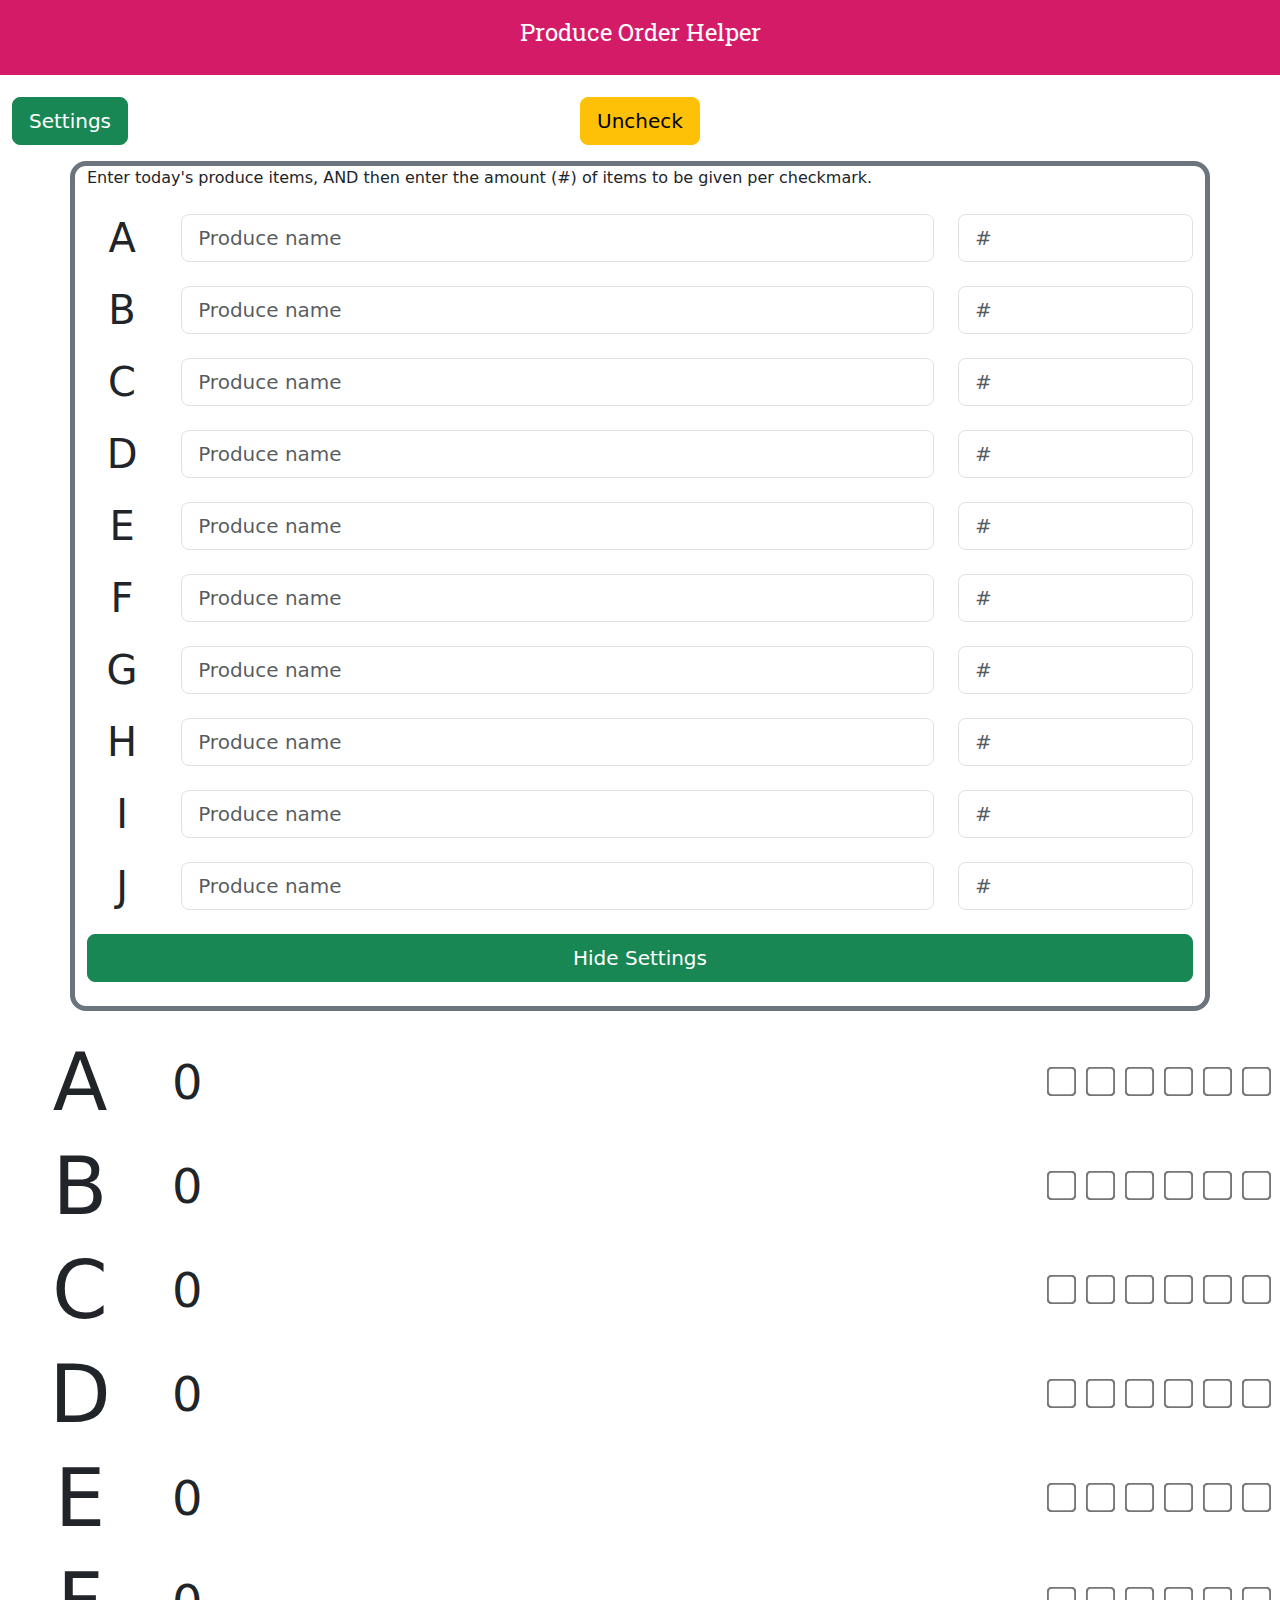
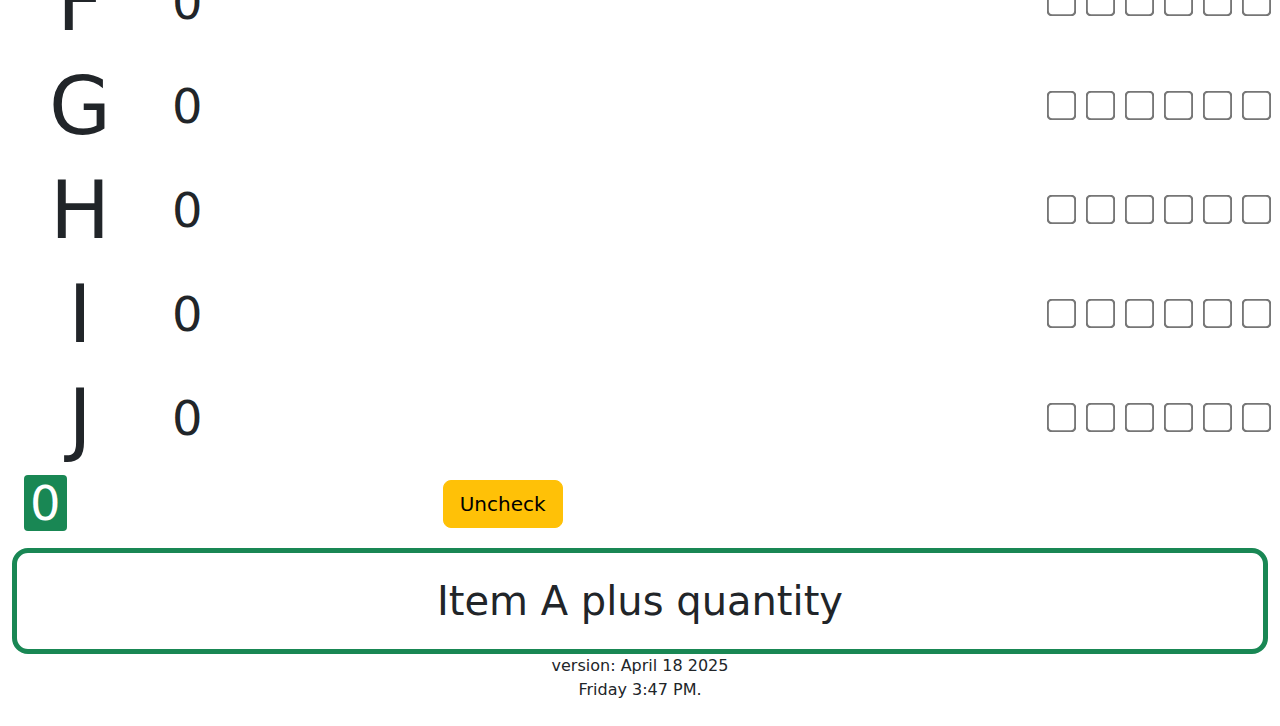
<file: index.html>
<!doctype html>
<html lang='en'>
<head>
<title>Order Helper</title>
<meta charset="utf-8">
<meta name="viewport" content="width=device-width, initial-scale=1">
<link href="https://cdn.jsdelivr.net/npm/bootstrap@5.3.3/dist/css/bootstrap.min.css" rel="stylesheet">
<script src="https://cdn.jsdelivr.net/npm/bootstrap@5.3.3/dist/js/bootstrap.bundle.min.js"></script>
<link rel="stylesheet" href="styles/produce.css">
<link rel="preconnect" href="https://fonts.googleapis.com">
<link rel="preconnect" href="https://fonts.gstatic.com" crossorigin>
<link href="https://fonts.googleapis.com/css2?family=Roboto+Slab:wght@100..900&display=swap" rel="stylesheet">
<style>

</style>
</head>

<body onload="uncheckallloop()">

  <h1 id='title' >
    Produce Order Helper
  </h1>

<!-- BEGIN TOP BUTTONS DIV topbuttonsrowdiv -->
<div class='container-fluid mb-3 '
	id='topbuttonsrowdiv'>
	
  <div class='row'>
	  
    <div class='col-4'>
	<button type="button" 
		class="btn btn-success btn-lg"
		data-bs-toggle="collapse"
		data-bs-target="#settingsdiv">
		Settings
	</button>
    </div>
	  
    <div class='col-4 text-center '>
	<button id="uncheckalltop" type="button" 
		class="btn btn-warning btn-lg">
		Uncheck
	</button>
    </div>
	  
    <div class='col-4'
	    id='empty3rd-column' >
    </div>
	  
  </div>
</div>	<!-- END TOP BUTTONS ROW : topbuttonsrowdiv -->
	
<!-- BEGIN SETTINGS DIV-->
<div class='container mb-3 
	    collapse show
	    border border-5 
	    border-secondary 
	    rounded-4' 
	id='settingsdiv'>
  
  <p>Enter today's produce items, AND then enter the amount (#)
    of items to be given per checkmark.</p>
	
  <div class='row align-items-center
	  	mt-4'>
	  
    <div class='col-1 text-center'>
      <span class="h1">A</span>
    </div>
	  
    <div class='col-11  '>
<!-- Begin row with Double columns inside -->    
      <div class="row"> 
    
        <div class="col-9"> 
          <input type="text" class="form-control form-control-lg" 
		  placeholder="Produce name" name="producenamea">
        </div> 
      
        <div class="col-3"> 
          <input type="text" class="form-control form-control-lg" 
		  placeholder="#" name="quantitya"> <!-- # per &#10004; -->
        </div> 
      
      </div> <!-- End row with Double columns inside -->  
	    
    </div> <!-- end 2nd column -->
	  
  </div> <!-- end row -->

<!-- ROW B BEGIN-->
  <div class='row align-items-center
	  	mt-4'>
	  
    <div class='col-1 text-center'>
      <span class="h1">
      B
      </span>
    </div>
	  
    <div class='col-11  '>
  <!-- Double columns inside row begins -->    
      <div class="row"> 
    
        <div class="col-9"> 
          <input type="text" class="form-control form-control-lg" 
		  placeholder="Produce name" name="producenameb">
        </div> 
      
        <div class="col-3"> 
          <input type="text" class="form-control form-control-lg" 
		  placeholder="#" name="quantityb"> <!-- # per &#10004; -->
        </div> 
      
      </div> <!-- End row with Double columns inside -->  
	    
    </div> <!-- end 2nd column -->
	  
  </div> <!-- ROW B END-->
  
  <!-- ROW C BEGIN-->
  <div class='row align-items-center
	  	mt-4'>
	  
    <div class='col-1 text-center'>
      <span class="h1">
       C
      </span>
    </div>
	  
    <div class='col-11  '>
  <!-- Double columns inside row begins -->    
      <div class="row"> 
    
        <div class="col-9"> 
          <input type="text" class="form-control form-control-lg" 
		  placeholder="Produce name" name="producenamec ">
        </div> 
      
        <div class="col-3"> 
          <input type="text" class="form-control form-control-lg" 
		  placeholder="#" name="quantityc "> <!-- # per &#10004; -->
        </div> 
      
      </div> <!-- End row with Double columns inside -->  
	    
    </div> <!-- end 2nd column -->
	  
  </div> <!-- ROW C END-->
  
<!-- ROW D BEGIN-->
<div class='row align-items-center
	  	mt-4'>
	  
  <div class='col-1 text-center'>
      <span class="h1">
       D
      </span>
    </div>
	  
    <div class='col-11  '>
  <!-- Double columns inside row begins -->    
      <div class="row"> 
    
        <div class="col-9"> 
          <input type="text" class="form-control form-control-lg" 
		  placeholder="Produce name" name="producenamed ">
        </div> 
      
        <div class="col-3"> 
          <input type="text" class="form-control form-control-lg" 
		  placeholder="#" name="quantityd "> <!-- # per &#10004; -->
        </div> 
      
      </div> <!-- End row with Double columns inside -->  
	    
    </div> <!-- end 2nd column -->
	  
  </div> <!-- ROW D END-->
  
<!-- ROW E BEGIN-->
<div class='row align-items-center
	  	    mt-4'>
	  
  <div class='col-1 text-center'>
    <span class="h1">
       E
    </span>
  </div>
	  
  <div class='col-11  '>
<!-- Double columns inside row begins -->    
    <div class="row"> 
    
      <div class="col-9"> 
        <input type="text" class="form-control form-control-lg" 
		  placeholder="Produce name" name="producenamee ">
      </div> 
      
      <div class="col-3"> 
        <input type="text" class="form-control form-control-lg" 
		  placeholder="#" name="quantitye "> <!-- # per &#10004; -->
      </div> 
      
    </div> <!-- End row with Double columns inside -->  
	    
  </div> <!-- end 2nd column -->
	  
</div> <!-- ROW E END-->

<!-- ROW F BEGIN-->
<div class='row align-items-center
	  	    mt-4'>
	  
  <div class='col-1 text-center'>
    <span class="h1">
       F
    </span>
  </div>
	  
  <div class='col-11  '>
<!-- Double columns inside row begins -->    
    <div class="row"> 
    
      <div class="col-9"> 
        <input type="text" class="form-control form-control-lg" 
		  placeholder="Produce name" name="producenamef ">
      </div> 
      
      <div class="col-3"> 
        <input type="text" class="form-control form-control-lg" 
		  placeholder="#" name="quantityf "> <!-- # per &#10004; -->
      </div> 
      
    </div> <!-- End row with Double columns inside -->  
	    
  </div> <!-- end 2nd column -->
	  
</div> <!-- ROW F END-->

<!-- ROW G BEGIN-->
<div class='row align-items-center
	  	    mt-4'>
	  
  <div class='col-1 text-center'>
    <span class="h1">
       G
    </span>
  </div>
	  
  <div class='col-11  '>
<!-- Double columns inside row begins -->    
    <div class="row"> 
    
      <div class="col-9"> 
        <input type="text" class="form-control form-control-lg" 
		  placeholder="Produce name" name="producenameg ">
      </div> 
      
      <div class="col-3"> 
        <input type="text" class="form-control form-control-lg" 
		  placeholder="#" name="quantityg "> <!-- # per &#10004; -->
      </div> 
      
    </div> <!-- End row with Double columns inside -->  
	    
  </div> <!-- end 2nd column -->
	  
</div> <!-- ROW G END-->

<!-- ROW H BEGIN-->
<div class='row align-items-center
	  	    mt-4'>
	  
  <div class='col-1 text-center'>
    <span class="h1">
       H
    </span>
  </div>
	  
  <div class='col-11  '>
<!-- Double columns inside row begins -->    
    <div class="row"> 
    
      <div class="col-9"> 
        <input type="text" class="form-control form-control-lg" 
		  placeholder="Produce name" name="producenameh ">
      </div> 
      
      <div class="col-3"> 
        <input type="text" class="form-control form-control-lg" 
		  placeholder="#" name="quantityh "> <!-- # per &#10004; -->
      </div> 
      
    </div> <!-- End row with Double columns inside -->  
	    
  </div> <!-- end 2nd column -->
	  
</div> <!-- ROW H END-->

<!-- ROW I BEGIN-->
<div class='row align-items-center
	  	    mt-4'>
	  
  <div class='col-1 text-center'>
    <span class="h1">
       I
    </span>
  </div>
	  
  <div class='col-11  '>
<!-- Double columns inside row begins -->    
    <div class="row"> 
    
      <div class="col-9"> 
        <input type="text" class="form-control form-control-lg" 
		  placeholder="Produce name" name="producenamei ">
      </div> 
      
      <div class="col-3"> 
        <input type="text" class="form-control form-control-lg" 
		  placeholder="#" name="quantityi "> <!-- # per &#10004; -->
      </div> 
      
    </div> <!-- End row with Double columns inside -->  
	    
  </div> <!-- end 2nd column -->
	  
</div> <!-- ROW I END-->

<!-- ROW J BEGIN-->
<div class='row align-items-center
	  	    mt-4'>
	  
  <div class='col-1 text-center'>
    <span class="h1">
       J
    </span>
  </div>
	  
  <div class='col-11  '>
<!-- Double columns inside row begins -->    
    <div class="row"> 
    
      <div class="col-9"> 
        <input type="text" class="form-control form-control-lg" 
		  placeholder="Produce name" name="producenamej ">
      </div> 
      
      <div class="col-3"> 
        <input type="text" class="form-control form-control-lg" 
		  placeholder="#" name="quantityj "> <!-- # per &#10004; -->
      </div> 
      
    </div> <!-- End row with Double columns inside -->  
	    
  </div> <!-- end 2nd column -->
	  
</div> <!-- ROW J END-->

<!-- BEGIN BOTTOM "HIDE" BUTTON DIV "d-grid" works w btn-block on the button for full-width -->
  <div class="d-grid"> <!-- BEGIN BOTTOM "HIDE" BUTTON DIV "d-grid" works w btn-block on the button for full-width -->
    <a href='#title' 
    	    class="btn btn-success btn-lg
            	   my-4
	    	   btn-block"
	    data-bs-toggle="collapse"
	    data-bs-target="#settingsdiv"
      role='button'
            >
            Hide Settings
    </a>
  </div> <!-- END BOTTOM "HIDE" BUTTON DIV -->
</div> <!-- END SETTINGS DIV -->

<!-- BEGIN COUNTERS DIV  -  2 Columns-->
<div class="container-fluid text-center 
	    my-4" 
	id='countersviewdiv'>
	
  <div class="row mb-2 align-items-center" >
<!-- Begin Counter Column-1 (1/4 of width)-->
    <div class="col-3" >
      <div class='row align-items-center' >
	    
        <div class="col-6 align-items-center" >
          <span class="display-1">A</span>
        </div>
	    
        <div class="col-6 text-start" >
          <span id="counterrowael" class='display-5' display=''>0</span>
        </div>
	      
      </div>
    </div>
	
<!-- Begin Counter Column-2 (3/4 of width)-->
    <div class="col-9 text-end ">
      <input type="checkbox" id="a1" class=" "> 
      <input type="checkbox" id="a2" />
      <input type="checkbox" id="a3" />
      <input type="checkbox" id="a4" />
      <input type="checkbox" id="a5" />
      <input type="checkbox" id="a6" class="" />
    </div>
  </div>

  <div class="row mb-2 align-items-center">
	
    <div class="col-3" >
      <div class='row align-items-center' >
	    
        <div class="col-6" >
          <span class="display-1">B</span>
        </div>
	    
        <div class="col-6 text-start" >
          <span id="counterrowbel" class='display-5' display=''>0</span>
        </div>    
      </div>
    </div>
	
    <div class="col-9 text-end ">
      <input type="checkbox" id="b1" class=" "/>
    <input type="checkbox" id="b2" />
    <input type="checkbox" id="b3" />
    <input type="checkbox" id="b4" />
    <input type="checkbox" id="b5" />
    <input type="checkbox" id="b6" class="" />
    </div>
</div>
	
<div class="row mb-2 align-items-center" >
	
  <div class="col-3" >
    <div class='row align-items-center' >
	    
    <div class="col-6" >
      <span class="display-1">C</span>
    </div>
	    
    <div class="col-6 text-start" >
      <span id="counterrowcel" class='display-5' display=''>0</span> 
    </div>    
    </div>
  </div>
	
    <div class="col-9 text-end ">
    <input type="checkbox" id="c1" class=" "/>
    <input type="checkbox" id="c2" />
    <input type="checkbox" id="c3" />
    <input type="checkbox" id="c4" />
    <input type="checkbox" id="c5" />
    <input type="checkbox" id="c6" class="" />
    </div>
</div>

<div id="divD-4" class="row mb-2 align-items-center" >
	
  <div class="col-3" >
    <div class='row align-items-center' >
	    
    <div class="col-6" >
      <span class="display-1">D</span>
    </div>
	    
    <div class="col-6 text-start" >
	    <span id="counterrowdel" class='display-5' display=''>0</span> 
    </div>    
    </div>
  </div>
	
    <div class="col-9 text-end ">
    <input type="checkbox" id="d1" class=" "/>
    <input type="checkbox" id="d2" />
    <input type="checkbox" id="d3" />
    <input type="checkbox" id="d4" />
    <input type="checkbox" id="d5" />
    <input type="checkbox" id="d6" class="" />
    </div>
	</div>
	
<div id="divE-5" class="row mb-2 align-items-center" >
	
  <div class="col-3" >
    <div class='row align-items-center' >
	    
    <div class="col-6" >
      <span class="display-1">E</span>
    </div>
	    
    <div class="col-6 text-start" >
      <span id="counterroweel" class='display-5'  display=''>0</span> 
    </div>    
    </div>
  </div>
	
    <div class="col-9 text-end ">
    <input type="checkbox" id="e1" class=" "/>
    <input type="checkbox" id="e2" />
    <input type="checkbox" id="e3" />
    <input type="checkbox" id="e4" />
    <input type="checkbox" id="e5" />
    <input type="checkbox" id="e6" class="" />
    </div>
</div>
	
<div id="divF-6" class="row mb-2 align-items-center" >
	
  <div class="col-3" >
    <div class='row align-items-center' >
	    
    <div class="col-6" >
      <span class="display-1">F</span>
    </div>
	    
    <div class="col-6 text-start" >
      <span id="counterrowfel" class='display-5' display=''>0</span> 
    </div>    
    </div>
  </div>
	
    <div class="col-9 text-end ">
    <input type="checkbox" id="f1" class=" "/>
    <input type="checkbox" id="f2" />
    <input type="checkbox" id="f3" />
    <input type="checkbox" id="f4" />
    <input type="checkbox" id="f5" />
    <input type="checkbox" id="f6" class="" />
    </div>
	</div>
	
	<div id="divG-7" class="row mb-2 align-items-center" >
	
  <div class="col-3" >
    <div class='row align-items-center' >
	    
    <div class="col-6" >
      <span class="display-1">G</span>
    </div>
	    
    <div class="col-6 text-start" >
       <span id="counterrowgel" class='display-5' display=''>0</span> 
    </div>    
    </div>
  </div>
	
    <div class="col-9 text-end ">
    <input type="checkbox" id="g1" class=" "/>
    <input type="checkbox" id="g2" />
    <input type="checkbox" id="g3" />
    <input type="checkbox" id="g4" />
    <input type="checkbox" id="g5" />
    <input type="checkbox" id="g6" class="" />
    </div>
	</div>
	
	<div id="divH-8" class="row mb-2 align-items-center" >
	
  <div class="col-3" >
    <div class='row align-items-center' >
	    
    <div class="col-6" >
      <span class="display-1">H</span>
    </div>
	    
    <div class="col-6 text-start" >
      <span id="counterrowhel" class='display-5' display=''>0</span>
    </div>    
    </div>
  </div>
	
    <div class="col-9 text-end ">
    <input type="checkbox" id="h1" class=" "/>
    <input type="checkbox" id="h2" />
    <input type="checkbox" id="h3" />
    <input type="checkbox" id="h4" />
    <input type="checkbox" id="h5" />
    <input type="checkbox" id="h6" class="" />
    </div>
	</div>
	
<div id="divI-9" class="row mb-2 align-items-center" >
	
  <div class="col-3" >
    <div class='row align-items-center' >
	    
    <div class="col-6" >
      <span class="display-1">I</span>
    </div>
	    
    <div class="col-6 text-start" >
       <span id="counterrowiel" class='display-5' display=''>0</span> 
    </div>    
    </div>
  </div>
	
    <div class="col-9 text-end ">
    <input type="checkbox" id="i1" class=" "/>
    <input type="checkbox" id="i2" />
    <input type="checkbox" id="i3" />
    <input type="checkbox" id="i4" />
    <input type="checkbox" id="i5" />
    <input type="checkbox" id="i6" class="" />
    </div>
</div>
	
<div id="divJ-10" class="row mb-2 align-items-center" >
	
  <div class="col-3" >
    <div class='row align-items-center' >
	    
    <div class="col-6" >
      <span class="display-1">J</span>
    </div>
	    
    <div class="col-6 text-start" >
	<span id="counterrowjel" class='display-5'>0</span>
    </div>    
    </div>
  </div>
	
    <div class="col-9 text-end ">
    <input type="checkbox" id="j1" class=" "/>
    <input type="checkbox" id="j2" />
    <input type="checkbox" id="j3" />
    <input type="checkbox" id="j4" />
    <input type="checkbox" id="j5" />
    <input type="checkbox" id="j6" class="" />
    </div>
</div>
<!-- COUNTERS DIV END -->

<!-- BOTTOM BUTTONS DIV BIGIN topbuttonsrowdiv -->
<div class='container-fluid mb-3 '
	id='bottombuttonsrowdiv'>
	
  <div class='row align-items-center'>
	  
    <div class='col-4 text-start'>
    
      <span id="counterproducetotalel" 
	      class='display-5 text-bg-success'
	      style='padding-left:6px; padding-right:6px; 
                border-radius:4px;'
		  >
	 	  0
	  </span>
   
    </div>
	  
  <div class='col-4 text-center '>
  
  <button id="uncheckallbtm" 
    type="button" 
    class="btn btn-warning btn-lg
           float-start">
    Uncheck
  </button>
    
  </div>
	  
  <div class='col-4'
	    id='empty3rd-column' >
  </div>
	  
</div>
</div>
<!-- BOTTOM BUTTONS DIV END -->
	
<!-- original BOTTOM BUTTONS ROW BEGIN DIV-->
<!-- <div id="divK-11" class="row mb-2 align-items-center" > -->
<!--   <div class="col-3 text-end">  -->
<!--     <div class='row align-items-center' > -->
<!-- 	    -->
<!--     <div class="col-4" > -->
<!--    <span class="display-1"></span> -->
<!--       </div> -->
<!-- 	    -->
<!--       <div class="col-8 text-start" > -->
<!--         <span id="counterproducetotalel" -->
<!-- 	      class='display-5 text-bg-info' -->
<!-- 	      style='padding-left:6px; padding-right:6px; border-radius:4px;' -->
<!-- 	> -->
<!-- 	  0 -->
<!-- 	</span> -->
<!--       </div>  -->   
<!--   </div> -->
<!--	<span id="counterrow###" class='display-4'>0</span> -->
<!-- </div> -->
<!-- </div> -->
<!-- --> 
<!-- <div id="btns-btm-row-div" class="btn-group text-start" > -->
<!--   <button id="uncheckallbtm" -->
<!--     type="button" -->
<!--     class="btn btn-warning btn-lg -->
<!--            float-start"> -->
<!--     Uncheck -->
<!--   </button> -->
<!-- </div> -->
	
<!-- BEGIN VIEW DIV -->
<div class='container-fluid text-center
	    border border-5 border-success rounded-4'>	

  <div class='my-4 h1'>
    Item A plus quantity
  </div>
	
<!-- DISPLAY : NONE BEGIN--> 
   <div style='display:none;' > 
    
  <div class='my-4 h1'>
    Item B plus quantity
  </div>
    
  <div class='my-4 h1'>
    Item C plus quantity
  </div>

  <div class='my-4 h1'>
    Item D plus quantity
  </div>
    
  <div class='my-4 h1'>
    Item E plus quantity
  </div>
    
  <div class='my-4 h1'>
    Item F plus quantity
  </div>
  <div class='my-4 h1'>
    Item G plus quantity
  </div>
    
  <div class='my-4 h1'>
    Item H plus quantity
  </div>
    
  <div class='my-4 h1'>
    Item I plus quantity
  </div>

  <div class='my-4 h1'>
    Item J plus quantity
  </div>
</div><!-- DISPLAY : NONE END -->
   
</div>	<!-- END VIEW DIV -->
	
<p id="committed"></p>
	
<script src="scripts/variables.js" ></script>
<script src="scripts/functions.js" ></script>
<script src="scripts/checkboxeventlisteners.js" ></script>
<script src="scripts/main.js" ></script>
	
</body>
</html>
</file>
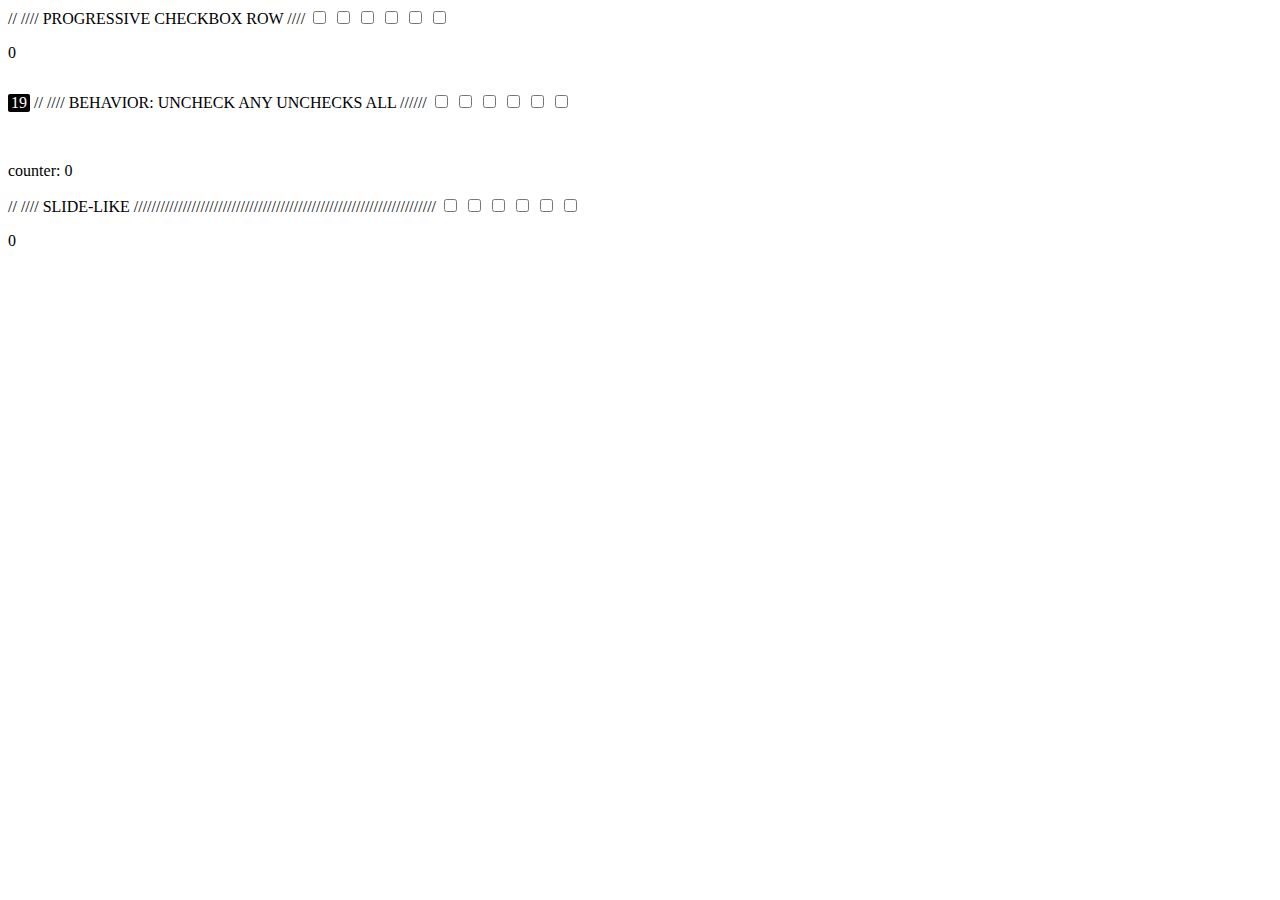
<file: notes/progressivecheckboxes.html>
// //// PROGRESSIVE CHECKBOX ROW ////

<!doctype html>
<head>
<meta name="viewport" content="width=device-width, initial-scale=2.0" />

</head>
<html>

<body>
<input type="checkbox" id="a1" />
<input type="checkbox" id="a2" />
<input type="checkbox" id="a3" />
<input type="checkbox" id="a4" />
<input type="checkbox" id="a5" />
<input type="checkbox" id="a6" />

<p id="counterrowel">0</p>
<p id="counterproducetotalel" style='background-color:black;
		color:white; display:inline-block; padding-left:3px; padding-right:3px; border-radius:2px;'> 19 </p>

<script type="text/javascript">
const a1 = document.getElementById('a1');
const a2 = document.getElementById('a2');
const a3 = document.getElementById('a3');
const a4 = document.getElementById('a4');
const a5 = document.getElementById('a5');
const a6 = document.getElementById('a6');

const rowarray = [a1,a2,a3,a4,a5,a6];

let counterrow = 0;
const counterrowel = document.getElementById("counterrowel");

let counterproducetotal = counterrow;
const counterproducetotalel = document.getElementById("counterproducetotalel");

a1.addEventListener('change', function() {
	checkbox1of6(...rowarray);
} )
a2.addEventListener('change', function() {
	checkbox2of6(...rowarray);
} )
a3.addEventListener('change', function() {
	checkbox3of6(...rowarray);
})
a4.addEventListener('change', function() {
	checkbox4of6(...rowarray);
} )
a5.addEventListener('change', function() {
	checkbox5of6(...rowarray);
} )
a6.addEventListener('change', function() {
	checkbox6of6(...rowarray);
} )

// id1,id2,id3,id4,id5,id6,counterrow,counterrowel


function checkbox1of6(id1,id2,id3,id4,id5,id6) {
        if (id1.checked == true) {
            counterrow = 1;
            counterrowel.innerHTML = counterrow;
        } else if (id1.checked == false && id2.checked == true) {
            counterrow = 1;
            id1.checked= true;
            id2.checked = false;
            id3.checked = false;
            id4.checked = false;
            id5.checked = false;
            id6.checked = false;
            counterrowel.innerHTML = counterrow;
        } else {
            counterrow=0;
            counterrowel.innerHTML = counterrow;
        }
    }
    
    function checkbox2of6(id1,id2,id3,id4,id5,id6) {
	if (id2.checked == true) {
		counterrow=2;
		id1.checked = true;
		counterrowel.innerHTML = counterrow;
	} else if (id2.checked == false && id3.checked == true ) {
		counterrow=2;
		id2.checked=true;
		id3.checked = false;
		id4.checked = false;
		id5.checked = false;
		id6.checked = false;
		counterrowel.innerHTML = counterrow;
	} else {
		counterrow = 0;
		id1.checked = false;
		counterrowel.innerHTML = counterrow;
	}
}

function checkbox3of6(id1,id2,id3,id4,id5,id6) {
	if (id3.checked == true) {
		counterrow=3;
		id1.checked = true;
		id2.checked = true; 
		counterrowel.innerHTML = counterrow;
	} else if (id3.checked == false && id4.checked == true ) {
		counterrow=3;
		id3.checked=true;
		id4.checked = false;
		id5.checked = false;
		id6.checked = false;
		counterrowel.innerHTML = counterrow;
	} else {
		counterrow=0;
		id1.checked = false;
		id2.checked = false; 
		counterrowel.innerHTML = counterrow;
	}
}

function checkbox4of6(id1,id2,id3,id4,id5,id6) {
	if (id4.checked == true) {
		counterrow=4;
		id1.checked = true;
		id2.checked = true;
		id3.checked = true;
		counterrowel.innerHTML = counterrow;
	} else if (id4.checked == false && id5.checked == true ) {
		counterrow=4;
		id4.checked = true;
		id5.checked = false;
		id6.checked = false;
		counterrowel.innerHTML = counterrow;
	} else {
		counterrow = 0;
		id1.checked = false;
		id2.checked = false;
		id3.checked = false;
		counterrowel.innerHTML = counterrow;
	}
}

function checkbox5of6(id1,id2,id3,id4,id5,id6) {
	if (id5.checked == true) {
		counterrow=5;
		id1.checked = true;
		id2.checked = true;
		id3.checked = true;
		id4.checked = true;
		counterrowel.innerHTML = counterrow;
	} else if (id5.checked == false && id6.checked == true ) {
		counterrow=5;
		id5.checked = true;
		id6.checked = false;
		counterrowel.innerHTML = counterrow;
	} else {
    		counterrow = 0;
		id1.checked = false;
		id2.checked = false;
		id3.checked = false;
		id4.checked = false;
		counterrowel.innerHTML = counterrow;
	}
}

function checkbox6of6(id1,id2,id3,id4,id5,id6) {
	if (id6.checked == true) {
		counterrow=6;
		id1.checked = true;
		id2.checked = true;
		id3.checked = true;
		id4.checked = true;
		id5.checked = true;
		counterrowel.innerHTML = counterrow;
	} else {
		counterrow = 0;
		id1.checked = false;
		id2.checked = false;
		id3.checked = false;
		id4.checked = false;
		id5.checked = false;
		counterrowel.innerHTML = counterrow;
	}
}

</script>
</body>
</html>




// //// BEHAVIOR: UNCHECK ANY UNCHECKS ALL //////
<input type='checkbox' id='a1' >
<input type='checkbox' id='a2' >
<input type='checkbox' id='a3' >
<input type='checkbox' id='a4' >
<input type='checkbox' id='a5' >
<input type='checkbox' id='a6' >

<br><br>
<p>counter: 
  <span id='demo'>0</span>
</p>
<script>

const a1 = document.getElementById('a1');
const a2 = document.getElementById('a2');
const a3 = document.getElementById('a3');
const a4 = document.getElementById('a4');
const a5 = document.getElementById('a5');
const a6 = document.getElementById('a6');
const demo = document.getElementById('demo'); 

let counterrow = 0;

a1.addEventListener('change', function() {
				checkboxrow1behavior(a1,a2,a3,a4,a5,a6);
})
a2.addEventListener('change', function() {
				checkboxrow2behavior(a1,a2,a3,a4,a5,a6);
})
a3.addEventListener('change', function() {
				checkboxrow3behavior(a1,a2,a3,a4,a5,a6);
})
a4.addEventListener('change', function() {
				checkboxrow4behavior(a1,a2,a3,a4,a5,a6);
})
a5.addEventListener('change', function() {
				checkboxrow5behavior(a1,a2,a3,a4,a5,a6);
})
a6.addEventListener('change', function() {
				checkboxrow6behavior(a1,a2,a3,a4,a5,a6);
})

function checkboxrow1behavior(id1,id2,id3,id4,id5,id6) {
			if (id1.checked == true) {
            		id1.checked = true;
            		id2.checked = false;
            		id3.checked = false;
            		id4.checked = false;
            		id5.checked = false;
            		id6.checked = false;
                    counterrow = 1;
                    demo.innerHTML = counterrow;
            } else {
            		id1.checked = false;
            		id2.checked = false;
            		id3.checked = false;
            		id4.checked = false;
            		id5.checked = false;
            		id6.checked = false;
                    counterrow = 0;
                    demo.innerHTML = counterrow;
            }
}

function checkboxrow2behavior(id1,id2,id3,id4,id5,id6) {
			if (id2.checked == true) {
            		id1.checked = true;
            		id2.checked = true;
            		id3.checked = false;
            		id4.checked = false;
            		id5.checked = false;
            		id6.checked = false;
                    counterrow = 2;
                    demo.innerHTML = counterrow;
            } else {
            		id1.checked = false;
            		id2.checked = false;
            		id3.checked = false;
            		id4.checked = false;
            		id5.checked = false;
            		id6.checked = false;
                    counterrow = 0;
                    demo.innerHTML = counterrow;
            }
}

function checkboxrow3behavior(id1,id2,id3,id4,id5,id6) {
			if (id3.checked == true) {
            		id1.checked = true;
            		id2.checked = true;
            		id3.checked = true;
            		id4.checked = false;
            		id5.checked = false;
            		id6.checked = false;
                    counterrow = 3;
                    demo.innerHTML = counterrow;
            } else {
            		id1.checked = false;
            		id2.checked = false;
            		id3.checked = false;
            		id4.checked = false;
            		id5.checked = false;
            		id6.checked = false;
                    counterrow = 0;
                    demo.innerHTML = counterrow;
            }
}

function checkboxrow4behavior(id1,id2,id3,id4,id5,id6) {
			if (id4.checked == true) {
            		id1.checked = true;
            		id2.checked = true;
            		id3.checked = true;
            		id4.checked = true;
            		id5.checked = false;
            		id6.checked = false;
                    counterrow = 4;
                    demo.innerHTML = counterrow;
            } else {
            		id1.checked = false;
            		id2.checked = false;
            		id3.checked = false;
            		id4.checked = false;
            		id5.checked = false;
            		id6.checked = false;
                    counterrow = 0;
                    demo.innerHTML = counterrow;
            }
}

function checkboxrow5behavior(id1,id2,id3,id4,id5,id6) {
			if (id5.checked == true) {
            		id1.checked = true;
            		id2.checked = true;
            		id3.checked = true;
            		id4.checked = true;
            		id5.checked = true;
            		id6.checked = false;
                    counterrow = 5;
                    demo.innerHTML = counterrow;
            } else {
            		id1.checked = false;
            		id2.checked = false;
            		id3.checked = false;
            		id4.checked = false;
            		id5.checked = false;
            		id6.checked = false;
                    counterrow = 0;
                    demo.innerHTML = counterrow;
            }
}

function checkboxrow6behavior(id1,id2,id3,id4,id5,id6) {
			if (id6.checked == true) {
            		id1.checked = true;
            		id2.checked = true;
            		id3.checked = true;
            		id4.checked = true;
            		id5.checked = true;
            		id6.checked = true;
                    counterrow = 6;
                    demo.innerHTML = counterrow;
            } else {
            		id1.checked = false;
            		id2.checked = false;
            		id3.checked = false;
            		id4.checked = false;
            		id5.checked = false;
            		id6.checked = false;
                    counterrow = 0;
                    demo.innerHTML = counterrow;
            }
}

</script>

// //// SLIDE-LIKE ////////////////////////////////////////////////////////////////////
<!doctype html>
<head>
<meta name="viewport" content="width=device-width, initial-scale=2.0" />

</head>
<html>

<body>
<input type="checkbox" id="a1" />
<input type="checkbox" id="a2" />
<input type="checkbox" id="a3" />
<input type="checkbox" id="a4" />
<input type="checkbox" id="a5" />
<input type="checkbox" id="a6" />

<p id="demo">0</p>

<script type="text/javascript">
const a1 = document.getElementById('a1');
const a2 = document.getElementById('a2');
const a3 = document.getElementById('a3');
const a4 = document.getElementById('a4');
const a5 = document.getElementById('a5');
const a6 = document.getElementById('a6');
let counter = 0;
const demo = document.getElementById("demo");
a1.addEventListener('change', function() {
	checkbox1of6();
} )
a2.addEventListener('change', function() {
	checkbox2of6();
} )
a3.addEventListener('change', function() {
	checkbox3of6();
})
a4.addEventListener('change', function() {
	checkbox4of6();
} )
a5.addEventListener('change', function() {
	checkbox5of6();
} )
a6.addEventListener('change', function() {
	checkbox6of6();
} )



function checkbox1of6() {
	if (a1.checked == true) {
		counter = 1;
		demo.innerHTML = counter;
	} else if (a1.checked == false && a2.checked == true) {
		counter=1;
		a1.checked= true;
		a2.checked = false;
		a3.checked = false;
		a4.checked = false;
		a5.checked = false;
		a6.checked = false;
		demo.innerHTML = counter;
	} else {
		counter=0;
		demo.innerHTML = counter;
	}
}

function checkbox2of6() {
	if (a2.checked == true) {
		counter=2;
		a1.checked = true;
		demo.innerHTML = counter;
	} else if (a2.checked == false && a3.checked == true ) {
		counter=2;
		a2.checked=true;
		a3.checked = false;
		a4.checked = false;
		a5.checked = false;
		a6.checked = false;
		demo.innerHTML = counter;
	} else {
		counter=1;
		demo.innerHTML = counter;
	}
}

function checkbox3of6() {
	if (a3.checked == true) {
		counter=3;
		a1.checked = true;
		a2.checked = true; 
		demo.innerHTML = counter;
	} else if (a3.checked == false && a4.checked == true ) {
		counter=3;
		a3.checked=true;
		a4.checked = false;
		a5.checked = false;
		a6.checked = false;
		demo.innerHTML = counter;
	} else {
		counter=2;
		demo.innerHTML = counter;
	}
}
function checkbox4of6() {
	if (a4.checked == true) {
		counter=4;
		a1.checked = true;
		a2.checked = true;
		a3.checked = true;
		demo.innerHTML = counter;
	} else if (a4.checked == false && a5.checked == true ) {
		counter=4;
		a4.checked = true;
		a5.checked = false;
		a6.checked = false;
		demo.innerHTML = counter;
	} else {
		counter=3;
		demo.innerHTML = counter;
	}
}
function checkbox5of6() {
	if (a5.checked == true) {
		counter=5;
		a1.checked = true;
		a2.checked = true;
		a3.checked = true;
		a4.checked = true;
		demo.innerHTML = counter;
	} else if (a5.checked == false && a6.checked == true ) {
		counter=5;
		a5.checked = true;
		a6.checked = false;
		demo.innerHTML = counter;
	} else {
		counter=4;
		demo.innerHTML = counter;
	}
}
function checkbox6of6() {
	if (a6.checked == true) {
		counter=6;
		a1.checked = true;
		a2.checked = true;
		a3.checked = true;
		a4.checked = true;
		a5.checked = true;
		demo.innerHTML = counter;
	} else {
		counter=5;
		demo.innerHTML = counter;
	}
}


</script>
</body>
</html>
</file>
<file: styles/produce.css>
#title { 
    font-family: 'Roboto Slab', Arial, serif;
    font-weight: 400;
    font-size: 1.5em;
    margin-bottom: 22px;
    padding-top:18px;
    padding-bottom:28px;
    text-align: center;
    color: white;
    background-color: rgb(212, 27, 103);
}

input[type='checkbox'] {
    scale: 2.3;
      margin-right: 21px;
}

#a6, #b6, #c6, #d6, #e6, #f6, #g6, #h6, #i6, #j6 {
      margin-right: 5px;
  }
#btns-top-row-div {
    padding-bottom:18px;
}
#btns-btm-row-div {
    padding-bottom:18px;
}
</file>
